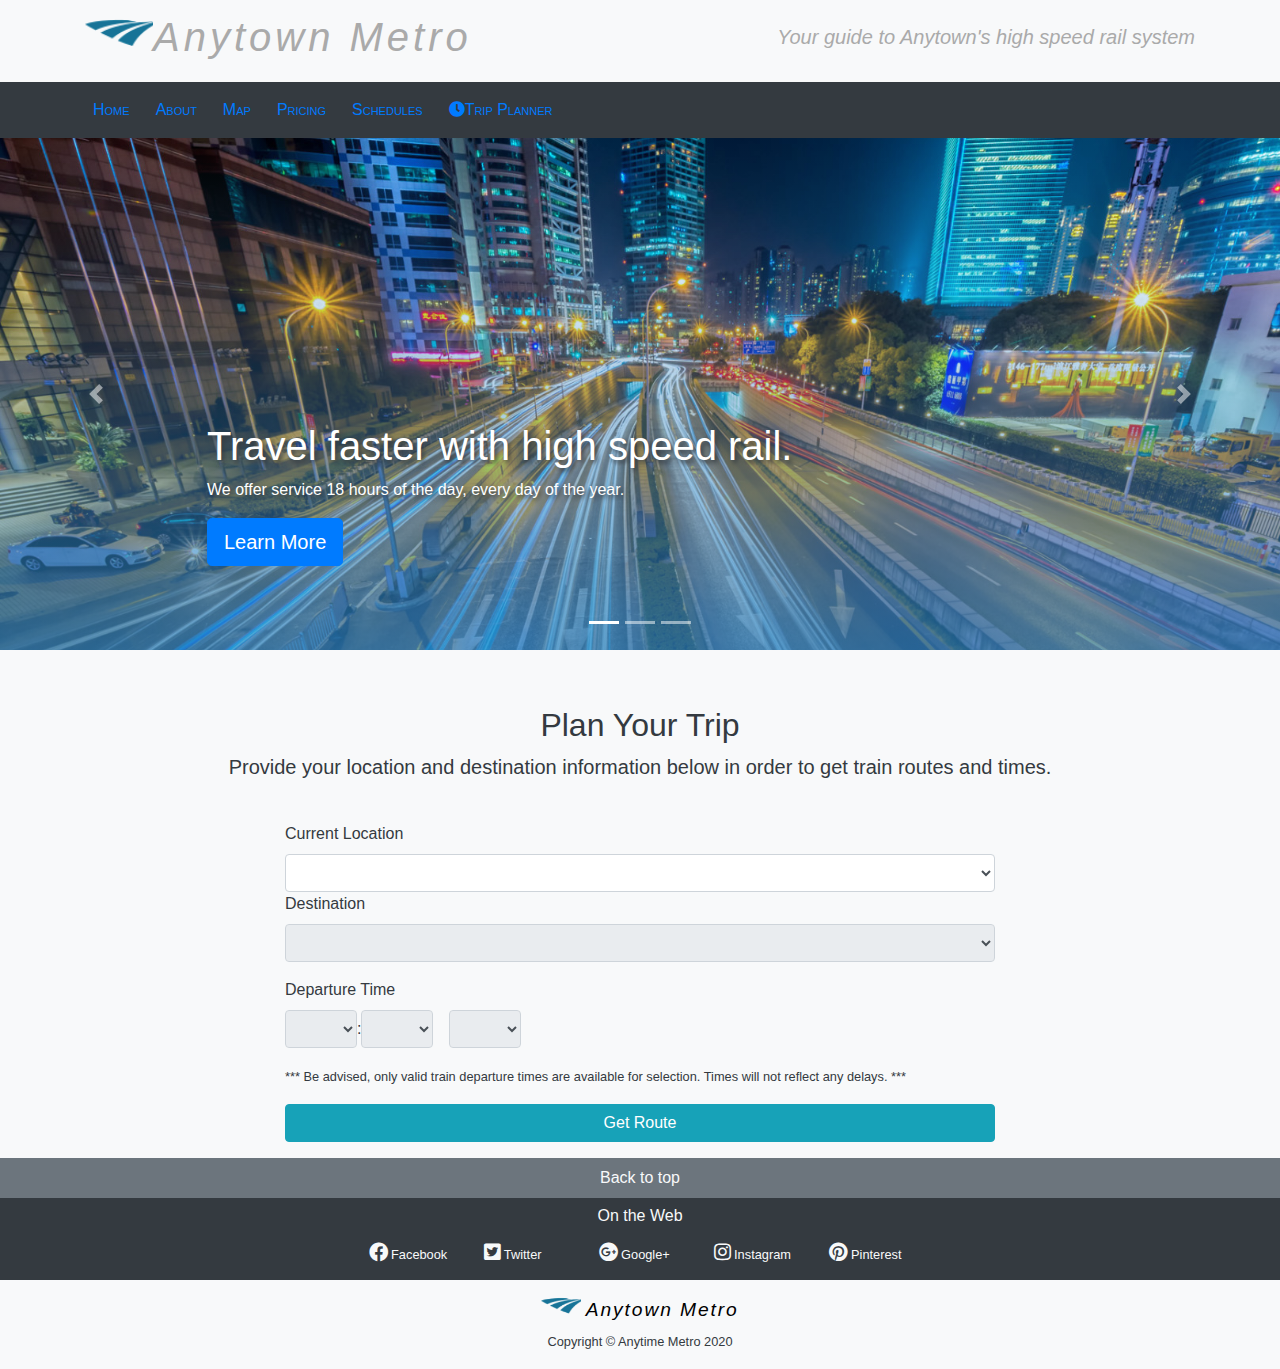
<file: shanna-murry-capstone/index.html>
<!DOCTYPE html>
<html lang="en">

<head>
    <meta charset="utf-8">
    <meta http-equiv="X-UA-Compatible" content="IE=edge">
    <meta name="viewport" content="width=device-width, initial-scale=1">

    <link rel="stylesheet" href="./lib/fontawesome-free-5.15.2-web/css/all.css">

    <link rel="stylesheet" href="./lib/bootstrap.min.css">
    <link rel="stylesheet" href="./assets/css/main.css">

    <title>TCF Transit Portal</title>
</head>

<body>
    <header id="top">
        <nav class="navbar" id="headerTopNav">
            <div class="container">
                <nav class="nav">
                    <a href="index.html" class="navbar-brand" id="navbarBrand">
                        <img id="headerLogo"  src="./assets/img/logo2.png" alt="logo">
                        <h1 id="navHeader">Anytown Metro</h1>
                    </a>
                    
                </nav>
                <h2 class="lead subhead navbar-right">Your guide to Anytown's high speed rail system</div>
            </div>
            <!-- /.container -->
        </nav>

        <nav class="navbar navbar-dark bg-dark navbar-expand-md" id="headerBottomNav">
            <div class="container">
                <button class="mr-4 navbar-toggler navbar-btn" type="button" data-toggle="collapse"
                    data-target="#mainHeaderLinks" aria-controls="mainHeaderLinks" aria-expanded="false"
                    aria-label="Toggle navigation">
                    <span class="navbar-toggler-icon"></span>
                </button>

                <div class="mx-auto mx-md-0 collapse navbar-nav navbar-dark d-md-flex" id="mainHeaderLinks">
                    <div class="navbar-nav" id="leftHeaderLinks">
                        <a href="index.html" class="div-item nav-link activeNav">Home</a>
                        <a href="./html/about.html" class="div-item nav-link">About</a>
                        <a href="./html/map.html" class="div-item nav-link">Map</a>
                        <a href="./html/pricing.html" class="nav-item nav-link">Pricing</a>
                        <a href="./html/schedules.html" class="nav-item nav-link">Schedules</a>
                        <a href="./html/tripPlanner.html" class="nav-item nav-link"><span class="fa fa-clock"></span>Trip
                            Planner</a>
                    </div>
                </div>
            </div>
            <!-- /.container -->
        </nav>
    </header>

    <main>
        <div id="myCarousel" class="carousel slide" data-ride="carousel">
            <ol class="carousel-indicators">
                <li data-target="#myCarousel" data-slide-to="0" class="active"></li>
                <li data-target="#myCarousel" data-slide-to="1"></li>
                <li data-target="#myCarousel" data-slide-to="2"></li>
            </ol>
            
            <div class="carousel-inner">
                <div class="active carousel-item">
                    <div class="carousel-img1"></div>
                    <div class="carousel-caption text-left">
                        <div class="container">
                            <h1 class="carousel-text">Travel faster with high speed rail.</h1>
                            <p class="carousel-text">We offer service 18 hours of the day, every day of the year.</p>
                            <p><a class="btn btn-lg btn-primary" href="./html/about.html" role="button">Learn More</a>
                            </p>
                        </div>
                    </div>
                </div>
                
                <div class="carousel-item">
                    <div class="carousel-img2"></div>
                    <div class="container">
                        <div class="carousel-caption">
                            <h1 class="carousel-text">Let us help you plan your trip.</h1>
                            <p class="carousel-text">Let our trip planner guide you to your destination.</p>
                            <p></p><a class="btn btn-lg btn-primary" href="./html/tripPlanner.html" role="button">Learn
                                more</a></p>
                        </div>
                    </div>
                </div>

                <div class="carousel-item">
                    <div class="carousel-img3"></div>
                    <div class="container">
                        <div class="carousel-caption text-right">
                            <h1 class="carousel-text">Check out our monthly passes.</h1>
                            <p class="carousel-text">Save big by purchasing a monthly or weekly pass. We offer several
                                payment options to fit your needs.</p>
                            <p><a class="btn btn-lg btn-primary" href="./html/pricing.html" role="button">Learn More</a></p>
                        </div>
                    </div>
                </div>

            </div>
            
            <a class="carousel-control-prev" href="#myCarousel" role="button" data-slide="prev">
                <span class="carousel-control-prev-icon" aria-hidden="true"></span>
                <span class="sr-only">Previous</span>
            </a>
            
            <a class="carousel-control-next" href="#myCarousel" role="button" data-slide="next">
                <span class="carousel-control-next-icon" aria-hidden="true"></span>
                <span class="sr-only">Next</span>
            </a>
        </div>

        <div class="lead text-center p-4">
            <h2>Plan Your Trip</h2>
            <p>Provide your location and destination information below in order to get train routes and times.</p>
        </div>
        
        <div class="container">
            <div class="col-md-8 offset-md-2 routePlanner">
                <div class="form form-group">
                    <label for="currentLocation">Current Location</label>
                    <select class="form-control" name="" id="currentLocation">
                        <option class="blank" value=""></option>
                    </select>

                    <label for="destination">Destination</label>
                    <select class="form-control" name="" id="destination" disabled>
                    </select>
                </div>
                <!-- /.form-group -->

                <!-- departure time -->
                <div class="form-group">
                    <label for="departureTime">Departure Time</label>

                    <!-- hours dropdown -->
                    <div class="form-group form-inline">
                        <select class="form-control time" name="departureTime" id="hours" disabled></select>

                        <span>:</span>

                        <!-- minutes dropdown -->
                        <select class="form-control time" name="departureTime" id="minutes" disabled></select>

                        <!-- am/pm dropdown -->
                        <select class="form-control ml-3 time" name="departureTime" id="ampm" disabled></select>
                    </div>
                    <!-- /.form-inline -->
                </div>
                <!-- /.form-group -->

                <div class="form-group">
                    <small>*** Be advised, only valid train departure times are available for selection. Times will not
                        reflect any delays. ***</small>
                </div>
                <!-- /.form-group -->

                <div class="validationWarning form-group"></div>

                <div class="form-group">
                    <button class="btn btn-info getRouteBtn">Get Route</button>
                </div>
                <!-- /.form-group -->
            </div>
            <!-- /.routePlanner -->

            <div class="routes lead bg-light p-4">
                <h3 >Your Route:</h3>
                <div class="row p-4">
                    <div class="routeInfo mr-5">
                        <h4>Departs:</h4>
                        <p><span class="thisStation"></span></p>
                        <p><span class="fa fa-clock"></span><span class="thisTime"></span></p>
                    </div>

                    <div class="routeInfo">
                        <h4>Arrives:</h4>
                        <p><span class="destinationName"></span></p>
                        <p><span class="fa fa-clock"></span><span class="destinationTime"></span></p>
                        <p><span class="connectionRoute"></span></p>
                    </div>
                </div>

                <p>Next 3 departure times heading <span id="thisDirection"></span> from
                    <span class="thisStation"></span>:
                    <div id="nextThreeTimes"></div>
                </p>

                <a href="./html/tripPlanner.html"><button class="btn btn-info resetBtn">Reset</button></a>
            </div>
            <!-- /.routes -->

            <div class="connectionRoutes lead bg-light p-4">
                <h3 >Your Route:</h3>
                <div class="row p-4">
                    <div class="routeInfo col-lg-3">
                        <h4>Departs:</h4>
                        <p><span class="thisStation"></span></p>
                        <p><span class="fa fa-clock"></span><span class="thisTime"></span></p>
                    </div>

                    <div class="routeInfo col-lg-6">
                        <h4>Connect <span class="fa fa-arrow-right"></span></h4>
                        <p>Arrive <span class="text-bold text-primary">Market Street Station</span> <span class="fa fa-clock"></span><span class="destinationTime"></span></p>
                        <p>Transfer to <span class="lineName"></span> heading <span id="connectDirection"></span></p>
                        <p>Depart <span class="fa fa-clock"></span><span id="connectTime"><span
                                    class="connectTimeDepart"></span></span> to <span class="destinationName"></span>
                        </p>
                    </div>

                    <div class="routeInfo col-lg-3">
                        <h4>Arrives:</h4>
                        <p><span class="destinationName"></span></p>
                        <p><span class="fa fa-clock"></span><span id="connectTimeArrive"></span></p>
                        <p><span class="connectionRoute"></span></p>
                    </div>
                </div>

                <a href="./html/tripPlanner.html"><button class="btn btn-info resetBtn">Reset</button></a>
            </div>
    </main>

    <footer>
        <nav class="navbar-nav navbar-dark text-center" id="toTopNav">
            <a href="#top" class="nav-item nav-link">Back to top</a>
        </nav>

        <nav class="navbar navbar-dark bg-dark" id="footerNav">
            <div class="container text-white d-flex align-items-center flex-column">
                <h3 class="text-center">On the Web</h3>
                <div class="d-flex justify-content-center socialMedia flex-column flex-md-row">
                    <a href="#" class="nav-item nav-link"><span class="fab fa-facebook"></span> Facebook</a>
                    <a href="#" class="nav-item nav-link"><span class="fab fa-twitter-square"></span> Twitter</a>
                    <a href="#" class="nav-item nav-link"><span class="fab fa-google-plus"></span> Google+</a>
                    <a href="#" class="nav-item nav-link"><span class="fab fa-instagram"></span> Instagram</a>
                    <a href="#" class="nav-item nav-link"><span class="fab fa-pinterest"></span> Pinterest</a>
                </div>
            </div>
        </nav>
    </footer>

    <footer class="text-center" id="footerNavLogo">
        <div>
            <div id="footerLogo"></div>
            <h1 class="footerHeader">Anytown Metro</h1>
        </div>

        <div>
            <small>Copyright &copy; Anytime Metro 2020</small>
        </div>
    </footer>

    <script src="./lib/jquery.min.js"></script>
    <script src="./lib/bootstrap.js"></script>
    <script src="./lib/moment.js"></script>
    <script src="./assets/js/stations.js"></script>
    <script src="./assets/js/tripPlanner.js"></script>
</body>
</html>
</file>
<file: shanna-murry-capstone/assets/css/main.css>
/**************************
    Border Box Fix
***************************/
html {
    box-sizing: border-box;
}

*, *::before, *::after {
    box-sizing: inherit;
}

/**************************
    Global Styles
***************************/
body {
    background-color: #f8f9fa;
    color: #343a40;
}

.hero {
    background: linear-gradient(to bottom right, #17a2b8, #aaa);
    color: #343a40;
    padding: 30px;
    margin-bottom: 30px;
}

.subhead {
    font-style: italic;
    color: #aaa;

}

.aboutImg {
    box-shadow: 8px 8px 8px #343a40;
}

/**************************
    Banner
***************************/
/* image */
#headerLogo {
    float: left;
    position: relative;
    top: 5px;
}

#navbarBrand {
    display: inline-block;
    width: 21em;
}

/* banner h1 */
#navHeader {
    color: #aaa;
    font-size: 2em;
    font-style: italic;
    font-weight: lighter;
    letter-spacing: 0.1em;
}

/* top banner */
#headerTopNav {
    background: #f8f9fa;
}

/* dark bottom banner links */
#headerBottomNav a {
    color: #007bff;
    font-variant: small-caps;
    margin-right: 10px;
}

#headerBottomNav a:hover {
    color: #f8f9fa;
}

/**************************
    Footer
***************************/
/* top footer */
#toTopNav {
    background-color: #6c757d;
}

/* footer to top nav link */
#toTopNav a {
    color: #f8f9fa;
}

/* footer list headings */
#footerNav h3 {
    color: #f8f9fa;
    font-size: 1em;
}

/* main footer links */
#footerNav a {
    color: #f8f9fa;
    font-size: 0.8em;
}

/* bottom logo banner */
#footerNavLogo {
    padding: 1em;
}

/* anytown metro text */
.footerHeader {
    color: #000;
    display: inline-block;
    font-size: 1.2em;
    font-style: italic;
    font-weight: lighter;
    letter-spacing: 0.1em;
}

/* anytown metro background image */
#footerLogo {
    display: inline-block;
    background: url('../img/logo2.png') no-repeat;
    background-position: center;
    background-size: contain;
    height: 20px;
    width: 40px;
}

.fab {
    font-size: 1.5em;
}

.socialMedia a {
    width: 115px;
}

/**************************
    Index
***************************/
.carousel-text {
    text-shadow: 2.5px 2.5px 5px #343a40;
}

.carousel-img1 {
    background-image: linear-gradient(to bottom, #00333800, #2d87c7b5), url('../img/highSpeed.jpeg');
    background-repeat: no-repeat;
    background-position: center center;
    background-size: cover;
    height: 32rem;
}

.carousel-img2 {
    background-image: linear-gradient(to bottom, #00333800, #8a580ea8), url('../img/indoorPlatform.1.jpeg');
    background-repeat: no-repeat;
    background-position: center center;
    background-size: cover;
    height: 32rem;
}

.carousel-img3 {
    background-image: linear-gradient(to bottom, #00333800, #2d87c7b5), url('../img/trainCar.jpg');
    background-repeat: no-repeat;
    background-position: center center;
    background-size: cover;
    height: 32rem;
}

.carousel-img4 {
    background-image: url('../img/tracks.jpeg');
    background-repeat: no-repeat;
    background-position: center center;
    background-size: cover;
    height: 32rem;
}

/* Carousel base class */
.carousel {
    margin-bottom: 2rem;
}

 /* Since positioning the image, we need to help out the caption */
.carousel-caption {
    bottom: 3rem;
    z-index: 10;
}
  
/* Declare heights because of positioning of img element */
.carousel-item {
    height: 32rem;
    background-color: #777;
}

.marketing .col-lg-4 {
  margin-bottom: 1.5rem;
  text-align: center;
}

.marketing h2 {
  font-weight: 400;
}

.marketing .col-lg-4 p {
  margin-right: .75rem;
  margin-left: .75rem;
}

/**************************
    Destination
***************************/
.getRouteBtn,
.resetBtn {
    width: 100%;
}

.statusLink {
    font-size: 1.1em;
    font-weight: bold;
}

#hours,
#minutes,
#ampm {
    width: 4.5em;
}

.routes {
    display: none;
}

.routes span {
    color: #007bff;
    font-weight: bold;
}

.connectionRoutes {
    display: none;
}

.connectionRoutes span {
    color: #007bff;
    font-weight: bold;
}

/**************************
    Map
***************************/
.mapBody {
    background-color: #f8f9fa;
}

/**************************
    Schedules
***************************/
#marketTimes, #broadTimes {
    font-size: 0.9em;
}

/**************************
    Alerts
***************************/
.alertSection h3 {
    font-size: 1.2em;
}
</file>
